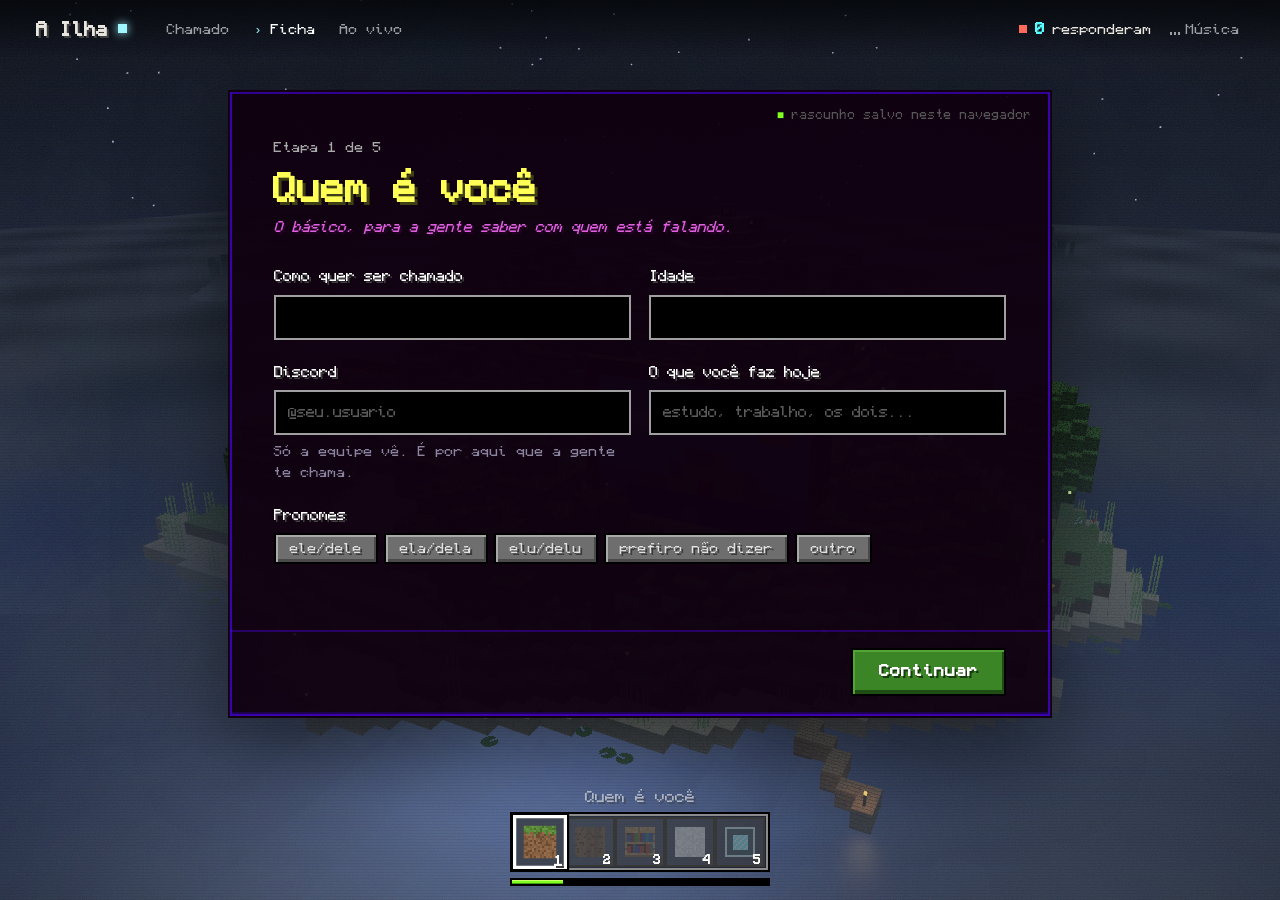
<file: candidatura.html>
<!doctype html>
<html lang="pt-BR">
<head>
<meta charset="utf-8">
<meta name="viewport" content="width=device-width, initial-scale=1, viewport-fit=cover">
<title>A Ilha · Ficha da equipe</title>
<meta name="description" content="Ficha de candidatura para a equipe de A Ilha.">
<meta name="theme-color" content="#05070b">
<link rel="icon" href="data:image/svg+xml,%3Csvg xmlns='http://www.w3.org/2000/svg' viewBox='0 0 16 16'%3E%3Crect width='16' height='16' fill='%2305070b'/%3E%3Crect x='6' y='2' width='4' height='12' fill='%239ff6ff'/%3E%3C/svg%3E">
<link rel="preload" href="fontes/Monocraft.woff2" as="font" type="font/woff2" crossorigin>
<link rel="stylesheet" href="css/base.css">
<link rel="stylesheet" href="css/ficha.css">
</head>
<body class="tela-ficha">

<canvas id="mundo" aria-hidden="true"></canvas>
<div class="pelicula" aria-hidden="true"></div>
<div class="veu" aria-hidden="true"><i></i><i></i></div>

<header class="topo">
  <a class="marca" href="index.html"><b>A Ilha</b><i></i></a>
  <nav aria-label="Páginas">
    <a href="index.html">Chamado</a>
    <a href="candidatura.html" aria-current="page">Ficha</a>
    <a href="painel.html">Ao vivo</a>
  </nav>
  <div class="dir">
    <a class="vivo" href="painel.html" title="Ver o painel ao vivo"><span class="ponto"></span><b id="vivoN">0</b><span id="vivoT">responderam</span></a>
    <button class="botao-som" type="button" aria-pressed="false" title="Tocar a música do menu do jogo"><span class="ondas" aria-hidden="true"><i></i><i></i><i></i></span><span>Música</span></button>
  </div>
</header>

<main class="ficha-pagina">
  <form class="janela dica" id="ficha" novalidate autocomplete="on">
      <p class="rascunho" id="rascunho" hidden>rascunho salvo neste navegador</p>

      <!-- 1 -->
      <section class="etapa" data-titulo="Quem é você">
        <header><span class="rotulo">Etapa 1 de 5</span><h1>Quem é você</h1><p>O básico, para a gente saber com quem está falando.</p></header>
        <div class="campos dois">
          <label class="campo"><span>Como quer ser chamado</span><input name="nome" required maxlength="60" autocomplete="nickname"></label>
          <label class="campo"><span>Idade</span><input name="idade" type="number" required min="16" max="99" inputmode="numeric"></label>
          <label class="campo"><span>Discord</span><input name="discord" required maxlength="40" placeholder="@seu.usuario" autocomplete="off" spellcheck="false"><small>Só a equipe vê. É por aqui que a gente te chama.</small></label>
          <label class="campo"><span>O que você faz hoje</span><input name="ocupacao" required maxlength="80" placeholder="estudo, trabalho, os dois..."></label>
        </div>
        <fieldset class="campo">
          <legend>Pronomes</legend>
          <div class="fichas" data-nome="pronomes" data-tipo="radio" data-opcoes="ele/dele|ela/dela|elu/delu|prefiro não dizer|outro"></div>
          <input name="pronomesOutro" class="se-outro" maxlength="30" placeholder="quais?" hidden aria-label="Quais pronomes">
        </fieldset>
      </section>

      <!-- 2 -->
      <section class="etapa" data-titulo="Seu tempo" hidden>
        <header><span class="rotulo">Etapa 2 de 5</span><h1>Seu tempo</h1><p>Sem resposta certa. Saber de verdade ajuda a dividir o trabalho.</p></header>
        <div class="campo">
          <label for="horas"><span>Quanto tempo por semana você consegue dedicar</span></label>
          <div class="regua"><input id="horas" name="horas" type="range" min="1" max="30" value="6"><output id="horasTexto">6 h por semana</output></div>
        </div>
        <fieldset class="campo"><legend>Em que dias, normalmente</legend>
          <div class="fichas" data-nome="dias" data-tipo="checkbox" data-opcoes="Seg|Ter|Qua|Qui|Sex|Sáb|Dom"></div></fieldset>
        <fieldset class="campo"><legend>Em que horários</legend>
          <div class="fichas" data-nome="periodos" data-tipo="checkbox" data-opcoes="Manhã|Tarde|Noite|Madrugada"></div></fieldset>
        <fieldset class="campo"><legend>Numa equipe pequena ninguém vai te passar tarefa a toda hora. Como você costuma agir?</legend>
          <div class="cartoes-opcao" data-nome="proatividade" data-opcoes="Procuro o que falta e começo, avisando o que estou fazendo|Proponho a ideia e espero um ok antes de começar|Prefiro receber tarefas bem definidas"></div></fieldset>
        <label class="campo"><span>Conte uma vez em que você fez algo sem ninguém pedir <em>(opcional)</em></span><textarea name="proatividadeExemplo" maxlength="1200" rows="4" placeholder="Pode ser em qualquer lugar: escola, trabalho, outro servidor, um projeto seu."></textarea></label>
      </section>

      <!-- 3 -->
      <section class="etapa" data-titulo="Suas áreas" hidden>
        <header><span class="rotulo">Etapa 3 de 5</span><h1>Suas áreas</h1><p>Separamos o que você já faz do que você quer fazer. Começar do zero também vale.</p></header>
        <fieldset class="campo"><legend>Onde você já tem experiência</legend>
          <div class="fichas" data-nome="experiencias" data-tipo="checkbox" id="experiencias"></div></fieldset>
        <fieldset class="campo"><legend>Onde você quer atuar na equipe</legend>
          <div class="escolha-areas" id="areas"></div></fieldset>
        <div id="porArea"></div>
      </section>

      <!-- 4 -->
      <section class="etapa" data-titulo="Você, por você" hidden>
        <header><span class="rotulo">Etapa 4 de 5</span><h1>Você, por você</h1><p>Responda do seu jeito. Sinceridade conta mais que resposta bonita.</p></header>
        <div class="campos dois">
          <label class="campo"><span>Suas qualidades</span><textarea name="qualidades" required maxlength="800" rows="4"></textarea></label>
          <label class="campo"><span>Seus defeitos</span><textarea name="defeitos" required maxlength="800" rows="4"></textarea></label>
        </div>
        <fieldset class="campo"><legend>Como você lida com crítica ao seu trabalho</legend>
          <div class="cartoes-opcao tres" data-nome="criticas" data-opcoes="Lido bem|Depende de como ela vem|Ainda é difícil para mim"></div></fieldset>
        <label class="campo"><span>E quando pedem para refazer algo que você gostou de fazer? <em>(opcional)</em></span><textarea name="criticasComo" maxlength="800" rows="3"></textarea></label>
        <label class="campo"><span>Por que você quer entrar na equipe</span><textarea name="motivacao" required maxlength="1500" rows="5"></textarea></label>
        <fieldset class="campo"><legend>Você também quer jogar no servidor, como jogador?</legend>
          <div class="fichas" data-nome="jogar" data-tipo="radio" data-opcoes="Sim|Não|Ainda não sei"></div></fieldset>
        <label class="campo"><span>Algo a acrescentar? <em>(opcional)</em></span><textarea name="extra" maxlength="1500" rows="3"></textarea></label>
      </section>

      <!-- 5 -->
      <section class="etapa" data-titulo="Termos e envio" hidden>
        <header><span class="rotulo">Etapa 5 de 5</span><h1>Termos e envio</h1><p>Leia com calma. Cada item vale para quem entra na equipe.</p></header>
        <div id="termos" class="termos"></div>
        <div class="resumo" id="resumo"></div>
        <label class="pote" aria-hidden="true">Não preencha<input name="site" tabindex="-1" autocomplete="off"></label>
        <p class="erro-envio" id="erroEnvio" role="alert" hidden></p>
      </section>

      <!-- recebido -->
      <section class="recebido" id="recebido" hidden>
        <div class="selo-ok" aria-hidden="true"></div>
        <span class="rotulo">Ficha recebida</span>
        <h1>Obrigado. A ilha anotou.</h1>
        <p id="recebidoTexto"></p>
        <div class="acoes"><a class="mc jogar" href="painel.html">Ver o painel ao vivo</a><a class="mc" id="linkDiscord" href="#" hidden target="_blank" rel="noopener">Entrar no Discord</a></div>
      </section>

      <footer class="navegacao" id="navegacao">
        <button type="button" class="mc" id="voltar">Voltar</button>
        <span class="aviso-campo" id="avisoCampo" role="status" aria-live="polite"></span>
        <button type="button" class="mc jogar" id="seguir">Continuar</button>
      </footer>
  </form>
</main>

<nav class="barra-itens" aria-label="Etapas">
  <p class="nome-etapa" id="nomeEtapa"></p>
  <ol id="etapas"></ol>
  <div class="xp-ficha" aria-hidden="true"><i id="barra"></i></div>
</nav>

<script src="js/config.js"></script>
<script src="js/dados.js"></script>
<script src="js/comum.js"></script>
<script src="js/candidatura.js"></script>
<script type="module" src="js/fundo.js"></script>
</body>
</html>
</file>
<file: css/base.css>
/* A Ilha · recrutamento. Interface no idioma do próprio jogo: botão de pedra, botão verde do launcher,
   caixa de dica roxa, barra de itens, chat. Fundo: a ilha em 3D (js/mundo.js).
   Fonte: Monocraft (licença OFL, fontes/OFL-Monocraft.txt), desenhada à imagem da fonte do jogo. */
@font-face { font-family: 'Monocraft'; src: url('../fontes/Monocraft.woff2') format('woff2'); font-weight: 400; font-style: normal; font-display: swap; }
@font-face { font-family: 'Monocraft'; src: url('../fontes/Monocraft-Italic.woff2') format('woff2'); font-weight: 400; font-style: italic; font-display: swap; }
@font-face { font-family: 'Monocraft'; src: url('../fontes/Monocraft-Bold.woff2') format('woff2'); font-weight: 700; font-style: normal; font-display: swap; }
:root {
  --tinta: #05070b;
  --texto: #e8e6df;
  --apagado: #9aa0a6;
  --fraco: #61666d;
  --verde: #3c8527;
  --verde-claro: #52a535;
  --verde-escuro: #1d4d13;
  --sinal: #9ff6ff;
  --aviso: #ffd23f;
  --erro: #ff6b5b;
  --dica-fundo: rgba(16, 0, 16, 0.94);
  --dica-borda-a: rgba(80, 0, 255, 0.55);
  --dica-borda-b: rgba(40, 0, 127, 0.55);
  --pixel: 'Monocraft', 'Courier New', monospace;
  --mono: 'Monocraft', 'Courier New', monospace;
  --corpo: 'Monocraft', 'Courier New', monospace;
  /* cores do texto do jogo */
  --mc-cinza: #aaaaaa; --mc-cinza-esc: #555555; --mc-azul: #7c7cff; --mc-roxo: #e05ee0; --mc-amarelo: #ffff55; --mc-aqua: #55ffff; --mc-verde: #55ff55;
  color-scheme: dark;
}
* { box-sizing: border-box; }
[hidden] { display: none !important; }
html { -webkit-text-size-adjust: 100%; }
body { margin: 0; background: var(--tinta); color: var(--texto); font: 400 14px/1.6 var(--corpo); -webkit-font-smoothing: antialiased; overflow-x: hidden; }
a { color: var(--sinal); }
::selection { background: #5000ff; color: #fff; }
:focus-visible { outline: 2px solid #fff; outline-offset: 2px; }
img, video, canvas { display: block; }

/* ---------- mundo e película ---------- */
#mundo { position: fixed; inset: 0; width: 100vw; height: 100vh; height: 100lvh; z-index: 0; image-rendering: pixelated; }
.pelicula { position: fixed; inset: 0; z-index: 1; pointer-events: none;
  background: radial-gradient(120% 95% at 50% 45%, transparent 50%, rgba(0, 0, 0, 0.6) 100%); }
/* ar de gravação antiga: grão que treme, linhas finas e a luz oscilando de leve */
.pelicula::before { content: ''; position: absolute; inset: 0; background: repeating-linear-gradient(0deg, rgba(0, 0, 0, 0.07) 0 1px, transparent 1px 3px); animation: oscila 6s steps(30) infinite; }
.pelicula::after {
  content: ''; position: absolute; inset: -50%; opacity: 0.09;
  background-image: url("data:image/svg+xml,%3Csvg xmlns='http://www.w3.org/2000/svg' width='180' height='180'%3E%3Cfilter id='n'%3E%3CfeTurbulence type='fractalNoise' baseFrequency='0.85' numOctaves='2' stitchTiles='stitch'/%3E%3C/filter%3E%3Crect width='100%25' height='100%25' filter='url(%23n)'/%3E%3C/svg%3E");
  animation: grao 0.5s steps(4) infinite;
}
@keyframes grao { 0% { transform: translate(0, 0); } 25% { transform: translate(-4%, 3%); } 50% { transform: translate(3%, -2%); } 75% { transform: translate(-2%, -4%); } }
@keyframes oscila { 0%, 100% { opacity: 1; } 7% { opacity: .6; } 9% { opacity: 1; } 52% { opacity: .85; } 54% { opacity: 1; } }
.sem-webgl #mundo { display: none; }
/* véu de névoa rente ao pé da tela, passando devagar */
.veu { position: fixed; left: -20%; right: -20%; bottom: -10%; height: 55%; z-index: 1; pointer-events: none; opacity: .5; }
.veu i { position: absolute; inset: 0; background: radial-gradient(40% 50% at 30% 80%, rgba(150, 165, 190, .16), transparent 70%), radial-gradient(35% 45% at 75% 85%, rgba(150, 165, 190, .12), transparent 70%); animation: veu 70s linear infinite alternate; }
.veu i:nth-child(2) { animation-duration: 95s; animation-direction: alternate-reverse; opacity: .8; }
@keyframes veu { from { transform: translateX(-8%); } to { transform: translateX(8%); } }
.sem-webgl { background: radial-gradient(100% 60% at 50% 100%, #12203a, var(--tinta)); }

/* ---------- barra de cima ---------- */
.topo {
  position: fixed; top: 0; left: 0; right: 0; z-index: 40; display: flex; align-items: center; gap: 18px;
  padding: 14px clamp(16px, 3vw, 36px); font: 400 13px/1 var(--mono);
  background: linear-gradient(180deg, rgba(5, 7, 11, 0.85), transparent);
}
.marca { display: flex; align-items: center; gap: 10px; color: var(--texto); text-decoration: none; }
.marca b { font: 700 18px/1 var(--pixel); text-shadow: 2px 2px 0 #3f3f3f; }
.marca i { width: 9px; height: 9px; background: var(--sinal); box-shadow: 0 0 10px var(--sinal); }
.topo nav { display: flex; gap: 4px; margin-left: 12px; }
.topo nav a { color: var(--apagado); text-decoration: none; padding: 8px 10px; }
.topo nav a:hover, .topo nav a[aria-current] { color: #fff; }
.topo nav a[aria-current]::before { content: '› '; color: var(--sinal); }
.topo .dir { margin-left: auto; display: flex; align-items: center; gap: 14px; }
.vivo { display: flex; align-items: center; gap: 8px; color: var(--texto); text-decoration: none; }
.vivo b { font: 700 15px/1 var(--pixel); color: var(--mc-aqua); }
.ponto { width: 8px; height: 8px; background: var(--erro); animation: pisca 1.4s steps(2) infinite; }
@keyframes pisca { 50% { opacity: .2; } }
.botao-som { background: none; border: 0; color: var(--apagado); cursor: pointer; font: inherit; letter-spacing: inherit; display: flex; align-items: center; gap: 6px; padding: 8px 4px; }
.botao-som:hover, .botao-som[aria-pressed="true"] { color: #fff; }
.ondas { display: flex; gap: 2px; align-items: flex-end; height: 12px; }
.ondas i { width: 2px; height: 3px; background: currentColor; }
.botao-som[aria-pressed="true"] .ondas i { animation: onda .8s steps(4) infinite; }
.ondas i:nth-child(2) { animation-delay: -.3s !important; } .ondas i:nth-child(3) { animation-delay: -.55s !important; }
@keyframes onda { 50% { height: 12px; } }

/* ---------- botões: o de pedra do jogo e o verde do launcher ---------- */
.mc {
  --f: #6e6e6e; --l: #a9a9a9; --e: #4a4a4a;
  position: relative; display: inline-flex; align-items: center; justify-content: center; gap: 10px; white-space: nowrap;
  min-height: 44px; padding: 6px 22px 8px; cursor: pointer; text-decoration: none; user-select: none;
  font: 400 15px/1 var(--pixel); color: #e8e8e8; text-shadow: 2px 2px 0 #3a3a3a;
  background: var(--f); border: 2px solid #000; border-radius: 0;
  box-shadow: inset 2px 2px 0 var(--l), inset -2px -4px 0 var(--e);
}
.mc:hover { --f: #7c86c0; --l: #b8c0f0; --e: #4a5288; outline: 2px solid #fff; outline-offset: -2px; color: #ffffa0; }
.mc:active { box-shadow: inset 2px 4px 0 var(--e), inset -2px -2px 0 var(--l); padding-top: 8px; padding-bottom: 6px; }
.mc[disabled] { --f: #2c2c2c; --l: #3c3c3c; --e: #202020; color: #777; text-shadow: none; cursor: not-allowed; outline: 0; }
.mc.jogar { --f: var(--verde); --l: var(--verde-claro); --e: var(--verde-escuro); color: #fff; text-shadow: 2px 2px 0 #173d0f; min-height: 56px; padding: 8px 34px 12px; font-size: 18px; font-weight: 700; }
.mc.jogar:hover { --f: #47a52e; --l: #6fd04c; --e: #255e18; color: #fff; }

/* ---------- caixa de dica (a janelinha roxa que aparece sobre os itens) ---------- */
.dica {
  position: relative; background: var(--dica-fundo); padding: 22px 24px;
  box-shadow: 0 0 0 2px var(--dica-fundo), inset 0 0 0 2px var(--dica-borda-a), inset 0 -2px 0 2px var(--dica-borda-b), 0 30px 80px rgba(0, 0, 0, 0.5);
}

.rotulo { font: 400 13px/1.3 var(--mono); color: var(--mc-cinza); }
.rotulo b { color: var(--sinal); font-weight: 500; }

/* ---------- abertura: o rádio sintonizando ---------- */
.abertura { position: fixed; inset: 0; z-index: 100; background: #000; display: grid; place-items: center; transition: opacity 1.2s ease; }
.abertura.some { opacity: 0; pointer-events: none; }
.abertura canvas { position: absolute; inset: 0; width: 100%; height: 100%; opacity: .16; image-rendering: pixelated; }
.abertura pre { position: relative; margin: 0; padding: 0 24px; font: 400 clamp(14px, 1.5vw, 17px)/1.9 var(--mono); color: #cfd6dc; white-space: pre-wrap; max-width: 640px; width: 100%; }
.abertura pre .cur { display: inline-block; width: .6em; height: 1.1em; background: var(--sinal); vertical-align: -0.15em; animation: pisca 1s steps(2) infinite; }
.abertura button { position: absolute; right: 22px; bottom: 22px; background: none; border: 1px solid #333; color: #888; font: 400 12px/1 var(--mono); padding: 10px 14px; cursor: pointer; }
.abertura button:hover { color: #fff; border-color: #888; }

/* rodapé curto */
.rodape { position: relative; z-index: 2; display: flex; flex-wrap: wrap; gap: 6px 24px; justify-content: space-between; padding: 26px clamp(16px, 3vw, 36px) 30px; font: 400 11px/1.6 var(--mono); color: var(--fraco); background: linear-gradient(180deg, transparent, rgba(0, 0, 0, .85) 40%); }

.aviso-teste { position: fixed; left: 50%; bottom: 14px; transform: translateX(-50%); z-index: 90; pointer-events: none; padding: 6px 12px; background: rgba(0, 0, 0, 0.75); color: var(--aviso); font: 500 11px/1.3 var(--mono); letter-spacing: .04em; white-space: nowrap; }

@media (max-width: 760px) {
  .topo nav { display: none; }
  .topo { gap: 10px; }
  .botao-som span:last-child { display: none; }
  .mc.jogar { font-size: 17px; width: 100%; }
  .aviso-teste { white-space: normal; width: calc(100% - 24px); text-align: center; }
}
@media (prefers-reduced-motion: reduce) {
  *, *::before, *::after { animation: none !important; transition: none !important; }
}
</file>
<file: css/ficha.css>
/* Ficha: uma janela de dica do jogo sobre a ilha, e as etapas na barra de itens, embaixo, como no jogo. */
.ficha-pagina { position: relative; z-index: 2; padding: 92px clamp(12px, 4vw, 40px) 170px; display: flex; justify-content: center; }
.janela { width: min(820px, 100%); padding: 0; }
.rascunho { position: absolute; right: 18px; top: 16px; margin: 0; font: 400 12px/1 var(--mono); color: var(--mc-cinza-esc); }
.rascunho::before { content: '■ '; color: #80ff20; }
.etapa, .recebido { padding: clamp(24px, 4vw, 44px); }
.etapa header { margin-bottom: 28px; }
.etapa header .rotulo { color: var(--mc-cinza); }
.etapa h1, .recebido h1 { margin: 10px 0 8px; font: 700 clamp(26px, 3vw, 36px)/1.1 var(--pixel); color: var(--mc-amarelo); text-shadow: 3px 3px 0 #3f3f15; }
.etapa header p { margin: 0; color: var(--mc-roxo); font-style: italic; text-shadow: 2px 2px 0 #2a002a; }
.entra { animation: entra .35s steps(5); }
@keyframes entra { from { opacity: 0; transform: translateY(8px); } }

/* campos */
.campos.dois { display: grid; grid-template-columns: 1fr 1fr; gap: 0 18px; }
.campo { display: block; margin: 0 0 22px; border: 0; padding: 0; min-width: 0; }
.campo > span, .campo legend { display: block; margin: 0 0 8px; padding: 0; font: 400 14px/1.45 var(--corpo); color: #fff; text-shadow: 2px 2px 0 #3f3f3f; }
.campo em { font-style: normal; font-weight: 400; color: var(--mc-cinza); text-shadow: none; }
.campo small { display: block; margin-top: 6px; color: #8b84a0; font-size: 13px; }
.enunciado { margin: -2px 0 10px !important; color: #b8b2c8 !important; font-size: 14px !important; }
/* caixa de texto do jogo: preta, borda cinza, branca quando em foco */
.campo input:not([type=checkbox]):not([type=radio]):not([type=range]), .campo textarea {
  width: 100%; background: #000; color: #fff; border: 2px solid #a0a0a0; border-radius: 0; padding: 10px 12px;
  font: 400 14px/1.5 var(--corpo); caret-color: #fff;
}
.campo textarea { resize: vertical; min-height: 92px; }
.campo input:focus, .campo textarea:focus { outline: 0; border-color: #fff; }
.campo ::placeholder { color: #5b5b5b; }
.campo input[type=number] { -moz-appearance: textfield; }
.campo input::-webkit-inner-spin-button { -webkit-appearance: none; }
.com-erro input:not([type=checkbox]):not([type=radio]), .com-erro textarea { border-color: var(--erro) !important; }
.com-erro > span, .com-erro legend, .termo.com-erro span { color: var(--erro) !important; }
.se-outro { margin-top: 10px; max-width: 260px; }

/* escolhas: botões de pedra pequenos; marcado = verde */
.fichas { display: flex; flex-wrap: wrap; gap: 6px; }
.ficha-op input, .opcao input, .area-op input, .termo input { position: absolute; opacity: 0; pointer-events: none; }
.ficha-op span {
  display: inline-block; padding: 6px 14px 8px; cursor: pointer; user-select: none;
  font: 400 13px/1 var(--pixel); color: #e0e0e0; text-shadow: 2px 2px 0 #3a3a3a;
  background: #6e6e6e; border: 2px solid #000; box-shadow: inset 2px 2px 0 #a9a9a9, inset -2px -3px 0 #4a4a4a;
}
.ficha-op span:hover { outline: 2px solid #fff; outline-offset: -2px; color: #ffffa0; }
.ficha-op input:checked + span { background: var(--verde); color: #fff; text-shadow: 2px 2px 0 #173d0f; box-shadow: inset 2px 2px 0 var(--verde-claro), inset -2px -3px 0 var(--verde-escuro); }
.ficha-op input:focus-visible + span, .opcao input:focus-visible + span, .area-op input:focus-visible ~ .area-txt, .termo input:focus-visible + span { outline: 2px solid #fff; outline-offset: 2px; }

.cartoes-opcao { display: grid; gap: 6px; }
.cartoes-opcao.tres { grid-template-columns: repeat(3, 1fr); }
.opcao span { display: flex; align-items: center; gap: 14px; height: 100%; padding: 12px 14px; cursor: pointer; background: rgba(0, 0, 0, .55); border: 2px solid #3a3a3a; color: #e8e6ef; font-size: 13px; }
.opcao b { flex: none; width: 26px; height: 26px; display: grid; place-items: center; background: #6e6e6e; color: #fff; font: 700 13px/1 var(--pixel); box-shadow: inset 2px 2px 0 #a9a9a9, inset -2px -2px 0 #4a4a4a; }
.opcao span:hover { border-color: #a0a0a0; }
.opcao input:checked + span { border-color: #80ff20; background: rgba(20, 60, 10, .55); color: #fff; }
.opcao input:checked + span b { background: var(--verde); box-shadow: inset 2px 2px 0 var(--verde-claro), inset -2px -2px 0 var(--verde-escuro); }

/* régua: o controle deslizante do menu de opções do jogo */
.regua { position: relative; display: flex; align-items: center; height: 44px; background: #000; border: 2px solid #a0a0a0; }
.regua input[type=range] { --p: 17%; position: absolute; inset: 0; width: 100%; height: 100%; margin: 0; appearance: none; background: transparent; cursor: pointer; }
.regua input[type=range]::-webkit-slider-thumb { appearance: none; width: 16px; height: 40px; background: #8b8b8b; border: 2px solid #000; box-shadow: inset 2px 2px 0 #c6c6c6, inset -2px -2px 0 #555; }
.regua input[type=range]::-moz-range-thumb { width: 12px; height: 36px; background: #8b8b8b; border: 2px solid #000; border-radius: 0; box-shadow: inset 2px 2px 0 #c6c6c6, inset -2px -2px 0 #555; }
.regua output { position: relative; width: 100%; text-align: center; pointer-events: none; font: 400 15px/1 var(--pixel); color: #fff; text-shadow: 2px 2px 0 #3a3a3a; }

/* áreas */
.escolha-areas { display: grid; grid-template-columns: repeat(auto-fill, minmax(min(100%, 230px), 1fr)); gap: 8px; }
.area-op { position: relative; display: flex; align-items: center; gap: 12px; cursor: pointer; padding: 10px 40px 10px 10px; background: rgba(0, 0, 0, .55); border: 2px solid #3a3a3a; min-height: 70px; }
.area-op:hover { border-color: #a0a0a0; }
.area-ic { flex: none; width: 46px; height: 46px; image-rendering: pixelated; border: 2px solid #000; background: #555; }
.area-txt { display: flex; flex-direction: column; }
.area-txt b { font: 700 15px/1.2 var(--pixel); color: #fff; }
.area-txt small { color: var(--mc-cinza); font-size: 11.5px; line-height: 1.4; margin-top: 3px; }
.area-marca { position: absolute; right: 12px; top: 50%; width: 18px; height: 18px; margin-top: -9px; background: #000; border: 2px solid #a0a0a0; }
.area-op:has(input:checked) { border-color: #80ff20; background: rgba(20, 60, 10, .5); }
.area-op:has(input:checked) .area-marca { border-color: #fff; background: #80ff20; box-shadow: inset 0 0 0 3px #000; }

.por-area { margin: 6px 0 20px; padding: 20px 20px 2px; background: rgba(0, 0, 0, .45); border-left: 4px solid #5000ff; }
.por-area h3 { margin: 0 0 14px; font: 700 18px/1.2 var(--pixel); color: var(--mc-amarelo); }
.por-area h3 span { color: var(--sinal); }

/* termos: caixa de seleção do jogo */
.termo-bloco { margin-bottom: 20px; }
.termo-bloco h3 { margin: 0 0 8px; font: 400 13px/1 var(--mono); color: var(--mc-cinza); }
.termo { display: block; position: relative; cursor: pointer; margin-bottom: 6px; }
.termo span { display: block; position: relative; padding: 11px 14px 11px 50px; background: rgba(0, 0, 0, .55); border: 2px solid #3a3a3a; color: #e8e6ef; font-size: 13px; }
.termo span::before { content: ''; position: absolute; left: 14px; top: 50%; width: 20px; height: 20px; margin-top: -10px; background: #000; border: 2px solid #a0a0a0; }
.termo input:checked + span { border-color: #2f6a1f; }
.termo input:checked + span::before { background: #80ff20; box-shadow: inset 0 0 0 3px #000; border-color: #fff; }
.termo:hover span { border-color: #a0a0a0; }
.sem-link { margin: -12px 0 22px; }
.sem-link span { padding-top: 8px; padding-bottom: 8px; font-size: 14px; color: #b8b2c8; }

.resumo { margin-top: 26px; padding: 18px 20px; background: rgba(0, 0, 0, .55); border: 2px dashed #555; }
.resumo h3 { margin: 0 0 10px; font: 400 13px/1 var(--mono); color: var(--mc-cinza); }
.resumo dl { margin: 0; display: grid; grid-template-columns: 90px 1fr; gap: 6px 14px; font-size: 13px; }
.resumo dt { color: #8b84a0; }
.resumo dd { margin: 0; color: #fff; }
.pote { position: absolute; left: -9999px; width: 1px; height: 1px; overflow: hidden; }
.erro-envio { margin: 18px 0 0; padding: 12px 14px; background: #3a1410; border: 2px solid var(--erro); color: #ffc4bb; }

.navegacao { display: flex; align-items: center; gap: 14px; padding: 16px clamp(24px, 4vw, 44px) 20px; border-top: 2px solid rgba(80, 0, 255, .35); }
.navegacao #seguir { margin-left: auto; min-height: 48px; font-size: 16px; padding: 6px 26px 10px; }
.aviso-campo { color: #ff5555; font-size: 13px; text-shadow: 2px 2px 0 #3f1515; }

/* recebido */
.recebido { text-align: center; padding-block: clamp(48px, 7vw, 80px); }
.recebido p { max-width: 520px; margin: 0 auto 28px; color: #ddd; font-size: 14px; }
.recebido p b { color: #80ff20; font-weight: 600; }
.recebido .acoes { display: flex; gap: 10px; justify-content: center; flex-wrap: wrap; }
.selo-ok { width: 48px; height: 48px; margin: 0 auto 22px; background: var(--sinal); box-shadow: inset 4px 4px 0 #e6fdff, inset -4px -4px 0 #4fb8c4, 0 0 40px var(--sinal); animation: selo .8s steps(6); }
@keyframes selo { from { transform: translateY(-30px); opacity: 0; } }

/* ---------- barra de itens: as cinco etapas ---------- */
.barra-itens { position: fixed; left: 50%; bottom: 14px; transform: translateX(-50%); z-index: 30; display: flex; flex-direction: column; align-items: center; }
.nome-etapa { margin: 0 0 8px; font: 400 15px/1 var(--pixel); color: #fff; text-shadow: 2px 2px 0 #3f3f3f; opacity: 0; }
.nome-etapa.mostra { animation: nome 2.8s steps(8) forwards; }
@keyframes nome { 0% { opacity: 0; } 8%, 70% { opacity: 1; } 100% { opacity: .55; } }
.barra-itens ol { list-style: none; margin: 0; padding: 3px; display: flex; gap: 0; background: rgba(0, 0, 0, .55); border: 2px solid #000; box-shadow: inset 0 0 0 2px #8b8b8b; }
.barra-itens li button { position: relative; width: 50px; height: 50px; padding: 0; margin: 0; background: rgba(139, 139, 139, .25); border: 0; box-shadow: inset 0 0 0 2px #373737; cursor: default; display: grid; place-items: center; }
.barra-itens li button i { width: 30px; height: 30px; background: #555 center / 100% 100% no-repeat; image-rendering: pixelated; opacity: .35; }
.barra-itens li .n { position: absolute; right: 4px; bottom: 2px; font: 700 12px/1 var(--pixel); color: #fff; text-shadow: 2px 2px 0 #3f3f3f; }
.barra-itens li.feita i, .barra-itens li.vista i, .barra-itens li.atual i { opacity: 1; }
.barra-itens li.feita button, .barra-itens li.vista button { cursor: pointer; }
.barra-itens li.atual button { box-shadow: inset 0 0 0 3px #fff, 0 0 0 2px #000; z-index: 1; transform: scale(1.08); }
.vh { position: absolute; width: 1px; height: 1px; overflow: hidden; clip: rect(0 0 0 0); }
.xp-ficha { width: 100%; height: 8px; margin-top: 6px; background: #000; border: 2px solid #000; }
.xp-ficha i { display: block; height: 100%; width: 20%; background: linear-gradient(180deg, #c8ff6a 0 30%, #80ff20 30% 70%, #3d9e10 70%); transition: width .5s steps(10); }
.tela-ficha .aviso-teste { top: auto; bottom: 14px; left: auto; right: 14px; transform: none; white-space: normal; max-width: 260px; }

@media (max-width: 640px) {
  .ficha-pagina { padding: 78px 8px 150px; }
  .campos.dois, .cartoes-opcao.tres { grid-template-columns: 1fr; }
  .navegacao { flex-wrap: wrap; padding: 12px 14px 16px; }
  .aviso-campo { order: -1; flex-basis: 100%; }
  .navegacao .mc { flex: 1; }
  .resumo dl { grid-template-columns: 1fr; gap: 0; }
  .resumo dd { margin-bottom: 8px; }
  .barra-itens li button { width: 44px; height: 44px; }
  .rascunho { position: static; padding: 14px 16px 0; }
  .tela-ficha .aviso-teste { top: 52px; bottom: auto; left: 8px; right: 8px; max-width: none; }
  .ficha-pagina { padding-top: 104px; }
}
</file>
